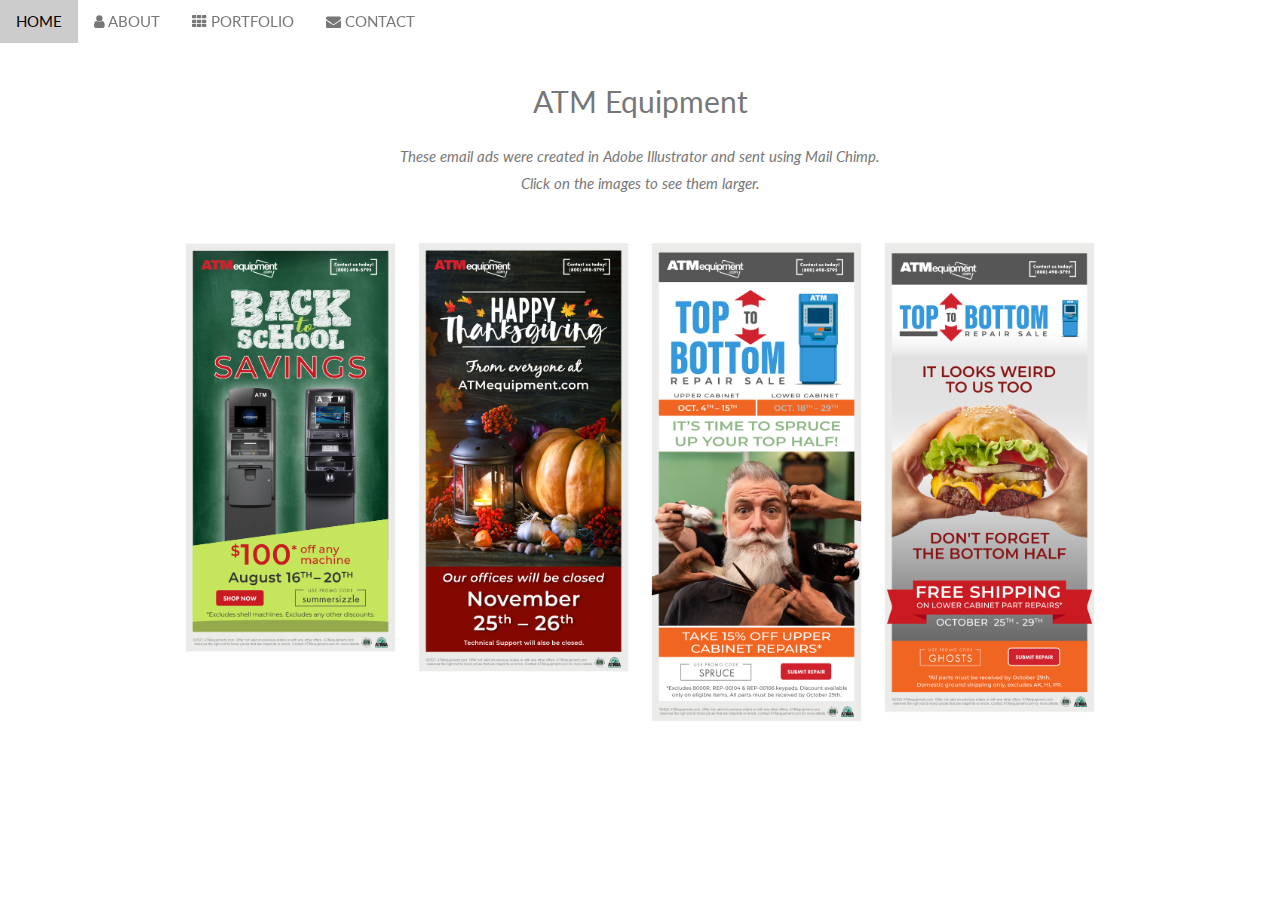
<file: ATMe.html>
<!DOCTYPE html>
<html lang="en-US">
    
 <head>
    <title>ATM Equipment</title>
    <meta charset="UTF-8">
    <meta name="viewport" content="width=device-width, initial-scale=1"> 
    <link rel="stylesheet" href="https://www.w3schools.com/w3css/4/w3.css">
    <link rel="stylesheet" href="https://fonts.googleapis.com/css?family=Lato">
    <link rel="stylesheet" href="https://cdnjs.cloudflare.com/ajax/libs/font-awesome/4.7.0/css/font-awesome.min.css">
  
    <link rel="stylesheet" href="CSS-files/styles.css">

 </head>

<body>

<!-- Navbar (sit on top) -->
<div class="w3-top">
  <div class="w3-bar" id="myNavbar">
    <a class="w3-bar-item w3-button w3-hover-black w3-hide-medium w3-hide-large w3-right" href="javascript:void(0);" onclick="toggleFunction()" title="Toggle Navigation Menu">
      <i class="fa fa-bars"></i>
    </a>
    <a href="index.html#home" class="w3-bar-item w3-button">HOME</a>
    <a href="index.html#about" class="w3-bar-item w3-button w3-hide-small"><i class="fa fa-user"></i> ABOUT</a>
    <a href="index.html#portfolio" class="w3-bar-item w3-button w3-hide-small"><i class="fa fa-th"></i> PORTFOLIO</a>
    <a href="index.html#contact" class="w3-bar-item w3-button w3-hide-small"><i class="fa fa-envelope"></i> CONTACT</a>
    <a href="#" class="w3-bar-item w3-button w3-hide-small w3-right w3-hover-red">
      <!-- <i class="fa fa-search"></i> -->
    </a>
  </div>

  <!-- Navbar on small screens -->
  <div id="navDemo" class="w3-bar-block w3-white w3-hide w3-hide-large w3-hide-medium">
    <a href="index.html#about" class="w3-bar-item w3-button" onclick="toggleFunction()">ABOUT</a>
    <a href="index.html#portfolio" class="w3-bar-item w3-button" onclick="toggleFunction()">PORTFOLIO</a>
    <a href="index.html#contact" class="w3-bar-item w3-button" onclick="toggleFunction()">CONTACT</a>
    <!-- <a href="#" class="w3-bar-item w3-button">SEARCH</a> -->
  </div>
</div>  


<!-- Container (Portfolio Section) -->
<div class="w3-content w3-container w3-padding-64" id="portfolio">
  <h2 class="w3-center">ATM Equipment</h2>
  <p class="w3-center"><em>These email ads were created in Adobe Illustrator and sent using Mail Chimp.<br> Click on the images to see them larger.</em></p><br>


  <!-- Responsive Grid. Four columns on tablets, laptops and desktops. Will stack on mobile devices/small screens (100% width) -->
 
  <div class="w3-row-padding w3-center">
    <div class="w3-col m3">
      <img src="images/ATMe-pics/ATMe-August-equipment-promo-2021.png" style="width:100%" onclick="onClick(this)" class="w3-hover-opacity" alt="Back to School Sale">
    </div>
    
    <div class="w3-col m3">
      <img src="images/ATMe-pics/2021-Happy-Thanksgiving-2.png" style="width:100%" onclick="onClick(this)" class="w3-hover-opacity" alt="Thanksgiving Greeting">
    </div>

    <div class="w3-col m3">
      <img src="images/ATMe-pics/2021-atme-top-bottom-repair-sale-TOP-funny.png" style="width:100%" onclick="onClick(this)" class="w3-hover-opacity" alt="Annual Sale">
    </div>

    <div class="w3-col m3">
      <img src="images/ATMe-pics/2021-atme-top-bottom-repair-sale-BOTTOM-FUNNY.png" style="width:100%" onclick="onClick(this)" class="w3-hover-opacity" alt="Annual Sale">
    </div>
  </div>


<!-- Modal for full size images on click-->
<div id="modal01" class="w3-modal w3-black" onclick="this.style.display='none'">
  <span class="w3-button w3-large w3-black w3-display-topright" title="Close Modal Image"><i class="fa fa-remove"></i></span>
  <div class="w3-modal-content w3-animate-zoom w3-center w3-transparent w3-padding-64">
    <img id="img01" class="w3-image">
    <p id="caption" class="w3-opacity w3-large"></p>
  </div>
</div>




    <script>
      // Modal Image Gallery
      function onClick(element) {
        document.getElementById("img01").src = element.src;
        document.getElementById("modal01").style.display = "block";
        var captionText = document.getElementById("caption");
        captionText.innerHTML = element.alt;
      }
      
      // Change style of navbar on scroll
      window.onscroll = function() {myFunction()};
      function myFunction() {
          var navbar = document.getElementById("myNavbar");
          if (document.body.scrollTop > 100 || document.documentElement.scrollTop > 100) {
              navbar.className = "w3-bar" + " w3-card" + " w3-animate-top" + " w3-white";
          } else {
              navbar.className = navbar.className.replace(" w3-card w3-animate-top w3-white", "");
          }
      }
      
      // Used to toggle the menu on small screens when clicking on the menu button
      function toggleFunction() {
          var x = document.getElementById("navDemo");
          if (x.className.indexOf("w3-show") == -1) {
              x.className += " w3-show";
          } else {
              x.className = x.className.replace(" w3-show", "");
          }
      }
      </script>

</body>
</html>
</file>
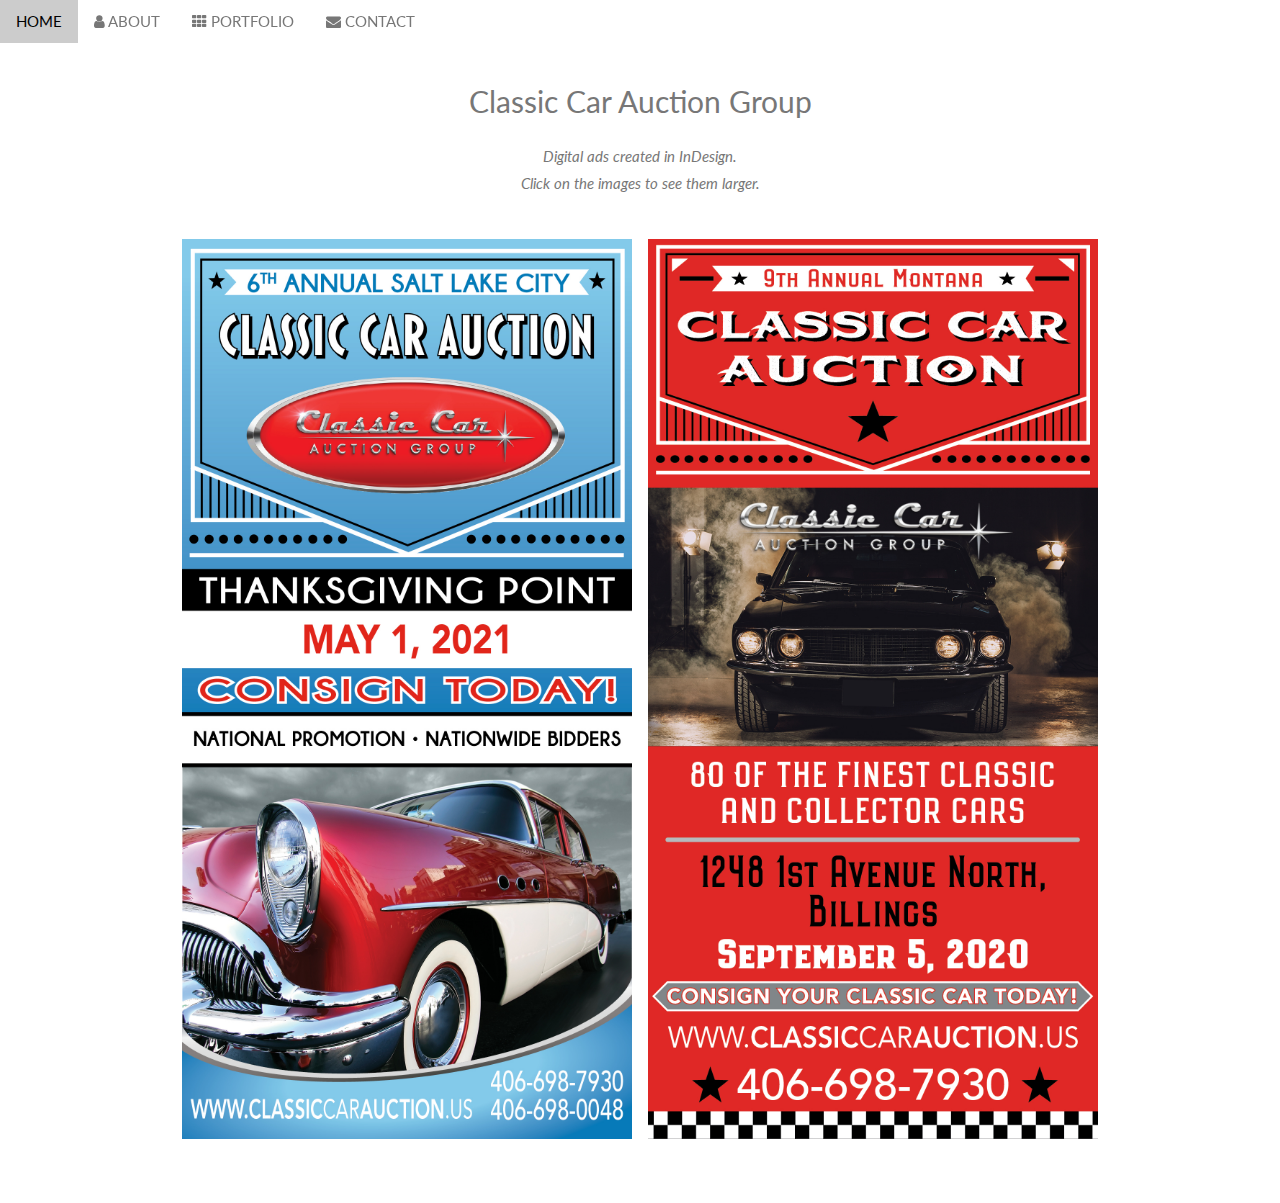
<file: CCA.html>
<!DOCTYPE html>
<html lang="en-US">
    
 <head>
    <title>CCA</title>
    <meta charset="UTF-8">
    <meta name="viewport" content="width=device-width, initial-scale=1"> 
    <link rel="stylesheet" href="https://www.w3schools.com/w3css/4/w3.css">
    <link rel="stylesheet" href="https://fonts.googleapis.com/css?family=Lato">
    <link rel="stylesheet" href="https://cdnjs.cloudflare.com/ajax/libs/font-awesome/4.7.0/css/font-awesome.min.css">
  
    <link rel="stylesheet" href="CSS-files/styles.css">

 </head>

<body>

    <!-- Navbar (sit on top) -->
<div class="w3-top">
  <div class="w3-bar" id="myNavbar">
    <a class="w3-bar-item w3-button w3-hover-black w3-hide-medium w3-hide-large w3-right" href="javascript:void(0);" onclick="toggleFunction()" title="Toggle Navigation Menu">
      <i class="fa fa-bars"></i>
    </a>
    <a href="index.html#home" class="w3-bar-item w3-button">HOME</a>
    <a href="index.html#about" class="w3-bar-item w3-button w3-hide-small"><i class="fa fa-user"></i> ABOUT</a>
    <a href="index.html#portfolio" class="w3-bar-item w3-button w3-hide-small"><i class="fa fa-th"></i> PORTFOLIO</a>
    <a href="index.html#contact" class="w3-bar-item w3-button w3-hide-small"><i class="fa fa-envelope"></i> CONTACT</a>
    <a href="#" class="w3-bar-item w3-button w3-hide-small w3-right w3-hover-red">
      <!-- <i class="fa fa-search"></i> -->
    </a>
  </div>

  <!-- Navbar on small screens -->
  <div id="navDemo" class="w3-bar-block w3-white w3-hide w3-hide-large w3-hide-medium">
    <a href="index.html#about" class="w3-bar-item w3-button" onclick="toggleFunction()">ABOUT</a>
    <a href="index.html#portfolio" class="w3-bar-item w3-button" onclick="toggleFunction()">PORTFOLIO</a>
    <a href="index.html#contact" class="w3-bar-item w3-button" onclick="toggleFunction()">CONTACT</a>
    <!-- <a href="#" class="w3-bar-item w3-button">SEARCH</a> -->
  </div>
</div>  



<!-- Container (Portfolio Section) -->
<div class="w3-content w3-container w3-padding-64" id="portfolio">
  <h2 class="w3-center">Classic Car Auction Group</h2>
  <p class="w3-center"><em>Digital ads created in InDesign.<br> Click on the images to see them larger.</em></p><br>


  <!-- Responsive Grid. Four columns on tablets, laptops and desktops. Will stack on mobile devices/small screens (100% width) -->
 
  <div class="w3-row-padding w3-center">
    <div class="w3-col m6">
      <img src="images/CCA/300x600 2021 consign.jpg" style="width:100%" onclick="onClick(this)" class="w3-hover-opacity" alt="2021 SLC ad">
    </div>
    
    <div class="w3-col m6">
      <img src="images/CCA/300x600 Consign MT 2020.jpg" style="width:100%" onclick="onClick(this)" class="w3-hover-opacity" alt="2020 Montana ad">
    </div>
  </div>


<!-- Modal for full size images on click-->
<div id="modal01" class="w3-modal w3-black" onclick="this.style.display='none'">
  <span class="w3-button w3-large w3-black w3-display-topright" title="Close Modal Image"><i class="fa fa-remove"></i></span>
  <div class="w3-modal-content w3-animate-zoom w3-center w3-transparent w3-padding-64">
    <img id="img01" class="w3-image">
    <p id="caption" class="w3-opacity w3-large"></p>
  </div>
</div>




    <script>
      // Modal Image Gallery
      function onClick(element) {
        document.getElementById("img01").src = element.src;
        document.getElementById("modal01").style.display = "block";
        var captionText = document.getElementById("caption");
        captionText.innerHTML = element.alt;
      }
      
      // Change style of navbar on scroll
      window.onscroll = function() {myFunction()};
      function myFunction() {
          var navbar = document.getElementById("myNavbar");
          if (document.body.scrollTop > 100 || document.documentElement.scrollTop > 100) {
              navbar.className = "w3-bar" + " w3-card" + " w3-animate-top" + " w3-white";
          } else {
              navbar.className = navbar.className.replace(" w3-card w3-animate-top w3-white", "");
          }
      }
      
      // Used to toggle the menu on small screens when clicking on the menu button
      function toggleFunction() {
          var x = document.getElementById("navDemo");
          if (x.className.indexOf("w3-show") == -1) {
              x.className += " w3-show";
          } else {
              x.className = x.className.replace(" w3-show", "");
          }
      }
      </script>

</body>
</html>
</file>
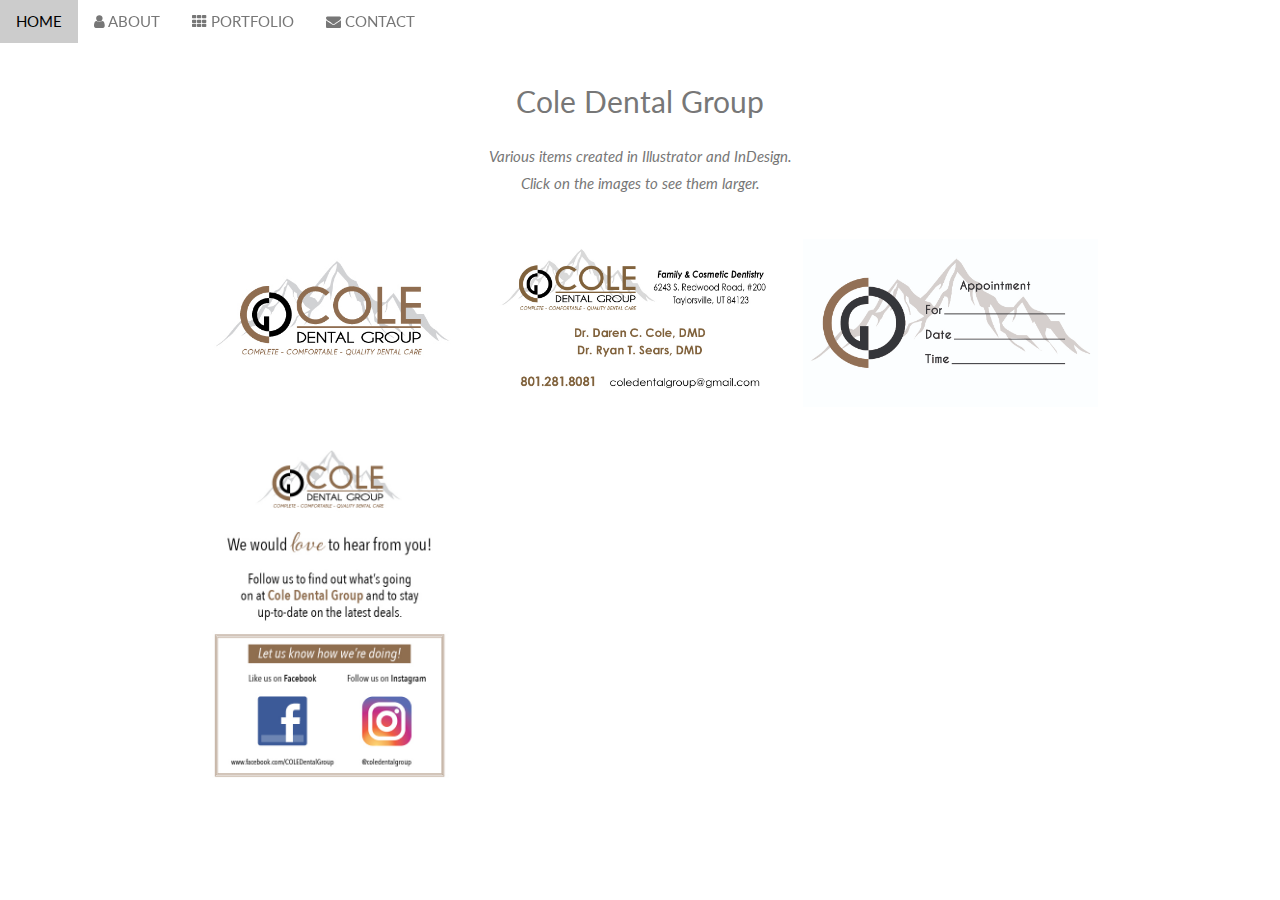
<file: Cole.html>
<!DOCTYPE html>
<html lang="en-US">
    
 <head>
    <title>Cole Dental</title>
    <meta charset="UTF-8">
    <meta name="viewport" content="width=device-width, initial-scale=1"> 
    <link rel="stylesheet" href="https://www.w3schools.com/w3css/4/w3.css">
    <link rel="stylesheet" href="https://fonts.googleapis.com/css?family=Lato">
    <link rel="stylesheet" href="https://cdnjs.cloudflare.com/ajax/libs/font-awesome/4.7.0/css/font-awesome.min.css">
  
    <link rel="stylesheet" href="CSS-files/styles.css">

 </head>

<body>

<!-- Navbar (sit on top) -->
<div class="w3-top">
  <div class="w3-bar" id="myNavbar">
    <a class="w3-bar-item w3-button w3-hover-black w3-hide-medium w3-hide-large w3-right" href="javascript:void(0);" onclick="toggleFunction()" title="Toggle Navigation Menu">
      <i class="fa fa-bars"></i>
    </a>
    <a href="index.html#home" class="w3-bar-item w3-button">HOME</a>
    <a href="index.html#about" class="w3-bar-item w3-button w3-hide-small"><i class="fa fa-user"></i> ABOUT</a>
    <a href="index.html#portfolio" class="w3-bar-item w3-button w3-hide-small"><i class="fa fa-th"></i> PORTFOLIO</a>
    <a href="index.html#contact" class="w3-bar-item w3-button w3-hide-small"><i class="fa fa-envelope"></i> CONTACT</a>
    <a href="#" class="w3-bar-item w3-button w3-hide-small w3-right w3-hover-red">
      <!-- <i class="fa fa-search"></i> -->
    </a>
  </div>

  <!-- Navbar on small screens -->
  <div id="navDemo" class="w3-bar-block w3-white w3-hide w3-hide-large w3-hide-medium">
    <a href="index.html#about" class="w3-bar-item w3-button" onclick="toggleFunction()">ABOUT</a>
    <a href="index.html#portfolio" class="w3-bar-item w3-button" onclick="toggleFunction()">PORTFOLIO</a>
    <a href="index.html#contact" class="w3-bar-item w3-button" onclick="toggleFunction()">CONTACT</a>
    <!-- <a href="#" class="w3-bar-item w3-button">SEARCH</a> -->
  </div>
</div>  


<!-- Container (Portfolio Section) -->
<div class="w3-content w3-container w3-padding-64" id="portfolio">
  <h2 class="w3-center">Cole Dental Group</h2>
  <p class="w3-center"><em>Various items created in Illustrator and InDesign.<br> Click on the images to see them larger.</em></p><br>


  <!-- Responsive Grid. Four columns on tablets, laptops and desktops. Will stack on mobile devices/small screens (100% width) -->
 
  <div class="w3-row-padding w3-center">
    <div class="w3-col m4">
      <img src="images/Cole-Dental/Cole-Dental-Group-logo-mtn-final.jpg" style="width:100%" onclick="onClick(this)" class="w3-hover-opacity" alt="Logo created in Illustrator">
    </div>
    
    <div class="w3-col m4">
      <img src="images/Cole-Dental/Cole-Sears-cards.jpg" style="width:100%" onclick="onClick(this)" class="w3-hover-opacity" alt="Business card - front">
    </div>

    <div class="w3-col m4">
      <img src="images/Cole-Dental/Cole-Sears-card-back.jpg" style="width:100%" onclick="onClick(this)" class="w3-hover-opacity" alt="Business card - back">
    </div>
  </div>

  <div class="w3-row-padding w3-center w3-section">
    <div class="w3-col m4">
      <img src="images/Cole-Dental/Follow-Us-sign.jpg" style="width:100%" onclick="onClick(this)" class="w3-hover-opacity" alt="Sign for the office">
    </div>

  </div>


</div>

<!-- Modal for full size images on click-->
<div id="modal01" class="w3-modal w3-black" onclick="this.style.display='none'">
  <span class="w3-button w3-large w3-black w3-display-topright" title="Close Modal Image"><i class="fa fa-remove"></i></span>
  <div class="w3-modal-content w3-animate-zoom w3-center w3-transparent w3-padding-64">
    <img id="img01" class="w3-image">
    <p id="caption" class="w3-opacity w3-large"></p>
  </div>
</div>




    <script>
      // Modal Image Gallery
      function onClick(element) {
        document.getElementById("img01").src = element.src;
        document.getElementById("modal01").style.display = "block";
        var captionText = document.getElementById("caption");
        captionText.innerHTML = element.alt;
      }
      
      // Change style of navbar on scroll
      window.onscroll = function() {myFunction()};
      function myFunction() {
          var navbar = document.getElementById("myNavbar");
          if (document.body.scrollTop > 100 || document.documentElement.scrollTop > 100) {
              navbar.className = "w3-bar" + " w3-card" + " w3-animate-top" + " w3-white";
          } else {
              navbar.className = navbar.className.replace(" w3-card w3-animate-top w3-white", "");
          }
      }
      
      // Used to toggle the menu on small screens when clicking on the menu button
      function toggleFunction() {
          var x = document.getElementById("navDemo");
          if (x.className.indexOf("w3-show") == -1) {
              x.className += " w3-show";
          } else {
              x.className = x.className.replace(" w3-show", "");
          }
      }
      </script>

</body>
</html>
</file>
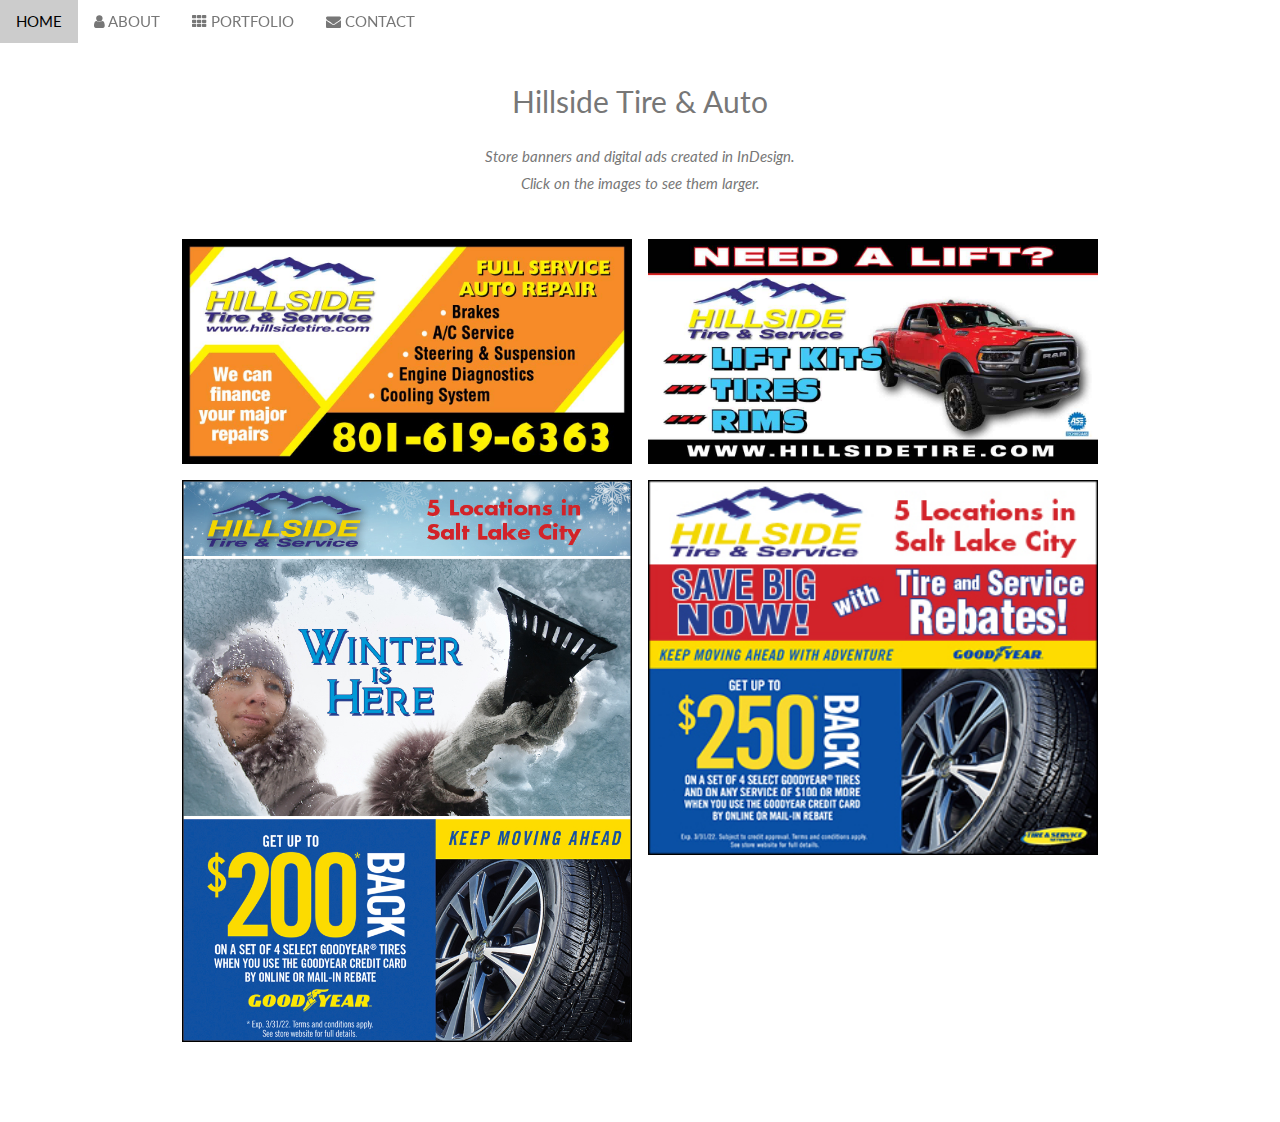
<file: hillside.html>
<!DOCTYPE html>
<html lang="en-US">
    
 <head>
    <title>Hillside</title>
    <meta charset="UTF-8">
    <meta name="viewport" content="width=device-width, initial-scale=1"> 
    <link rel="stylesheet" href="https://www.w3schools.com/w3css/4/w3.css">
    <link rel="stylesheet" href="https://fonts.googleapis.com/css?family=Lato">
    <link rel="stylesheet" href="https://cdnjs.cloudflare.com/ajax/libs/font-awesome/4.7.0/css/font-awesome.min.css">
  
    <link rel="stylesheet" href="CSS-files/styles.css">

 </head>

<body>

  <!-- Navbar (sit on top) -->
<div class="w3-top">
  <div class="w3-bar" id="myNavbar">
    <a class="w3-bar-item w3-button w3-hover-black w3-hide-medium w3-hide-large w3-right" href="javascript:void(0);" onclick="toggleFunction()" title="Toggle Navigation Menu">
      <i class="fa fa-bars"></i>
    </a>
    <a href="index.html#home" class="w3-bar-item w3-button">HOME</a>
    <a href="index.html#about" class="w3-bar-item w3-button w3-hide-small"><i class="fa fa-user"></i> ABOUT</a>
    <a href="index.html#portfolio" class="w3-bar-item w3-button w3-hide-small"><i class="fa fa-th"></i> PORTFOLIO</a>
    <a href="index.html#contact" class="w3-bar-item w3-button w3-hide-small"><i class="fa fa-envelope"></i> CONTACT</a>
    <a href="#" class="w3-bar-item w3-button w3-hide-small w3-right w3-hover-red">
      <!-- <i class="fa fa-search"></i> -->
    </a>
  </div>

  <!-- Navbar on small screens -->
  <div id="navDemo" class="w3-bar-block w3-white w3-hide w3-hide-large w3-hide-medium">
    <a href="index.html#about" class="w3-bar-item w3-button" onclick="toggleFunction()">ABOUT</a>
    <a href="index.html#portfolio" class="w3-bar-item w3-button" onclick="toggleFunction()">PORTFOLIO</a>
    <a href="index.html#contact" class="w3-bar-item w3-button" onclick="toggleFunction()">CONTACT</a>
    <!-- <a href="#" class="w3-bar-item w3-button">SEARCH</a> -->
  </div>
</div>  



<!-- Container (Portfolio Section) -->
<div class="w3-content w3-container w3-padding-64" id="portfolio">
  <h2 class="w3-center">Hillside Tire & Auto</h2>
  <p class="w3-center"><em>Store banners and digital ads created in InDesign.<br> Click on the images to see them larger.</em></p><br>


  <!-- Responsive Grid. Four columns on tablets, laptops and desktops. Will stack on mobile devices/small screens (100% width) -->
 
  <div class="w3-row-padding w3-center">
    <div class="w3-col m6">
      <img src="/images/HS-pics/FSR-banners-OL.jpg" style="width:100%" onclick="onClick(this)" class="w3-hover-opacity" alt="Store banner">
    </div>
    
    <div class="w3-col m6">
      <img src="images/HS-pics/Lift-kits-banner-2019.jpg" style="width:100%" onclick="onClick(this)" class="w3-hover-opacity" alt="Store banner">
    </div>
    
  </div>

  <div class="w3-row-padding w3-center w3-section">
    <div class="w3-col m6">
      <img src="images/HS-pics/Goodyear EMAIL Jan 22.jpg" style="width:100%" onclick="onClick(this)" class="w3-hover-opacity" alt="Digital ad">
    </div>

    <div class="w3-col m6">
      <img src="/images/HS-pics/HS 336x280 GY Feb 22.jpg" style="width:100%" onclick="onClick(this)" class="w3-hover-opacity" alt="Digital ad">
    </div>
  </div>


<!-- Modal for full size images on click-->
<div id="modal01" class="w3-modal w3-black" onclick="this.style.display='none'">
  <span class="w3-button w3-large w3-black w3-display-topright" title="Close Modal Image"><i class="fa fa-remove"></i></span>
  <div class="w3-modal-content w3-animate-zoom w3-center w3-transparent w3-padding-64">
    <img id="img01" class="w3-image">
    <p id="caption" class="w3-opacity w3-large"></p>
  </div>
</div>




    <script>
      // Modal Image Gallery
      function onClick(element) {
        document.getElementById("img01").src = element.src;
        document.getElementById("modal01").style.display = "block";
        var captionText = document.getElementById("caption");
        captionText.innerHTML = element.alt;
      }
      
      // Change style of navbar on scroll
      window.onscroll = function() {myFunction()};
      function myFunction() {
          var navbar = document.getElementById("myNavbar");
          if (document.body.scrollTop > 100 || document.documentElement.scrollTop > 100) {
              navbar.className = "w3-bar" + " w3-card" + " w3-animate-top" + " w3-white";
          } else {
              navbar.className = navbar.className.replace(" w3-card w3-animate-top w3-white", "");
          }
      }
      
      // Used to toggle the menu on small screens when clicking on the menu button
      function toggleFunction() {
          var x = document.getElementById("navDemo");
          if (x.className.indexOf("w3-show") == -1) {
              x.className += " w3-show";
          } else {
              x.className = x.className.replace(" w3-show", "");
          }
      }
      </script>

</body>
</html>
</file>
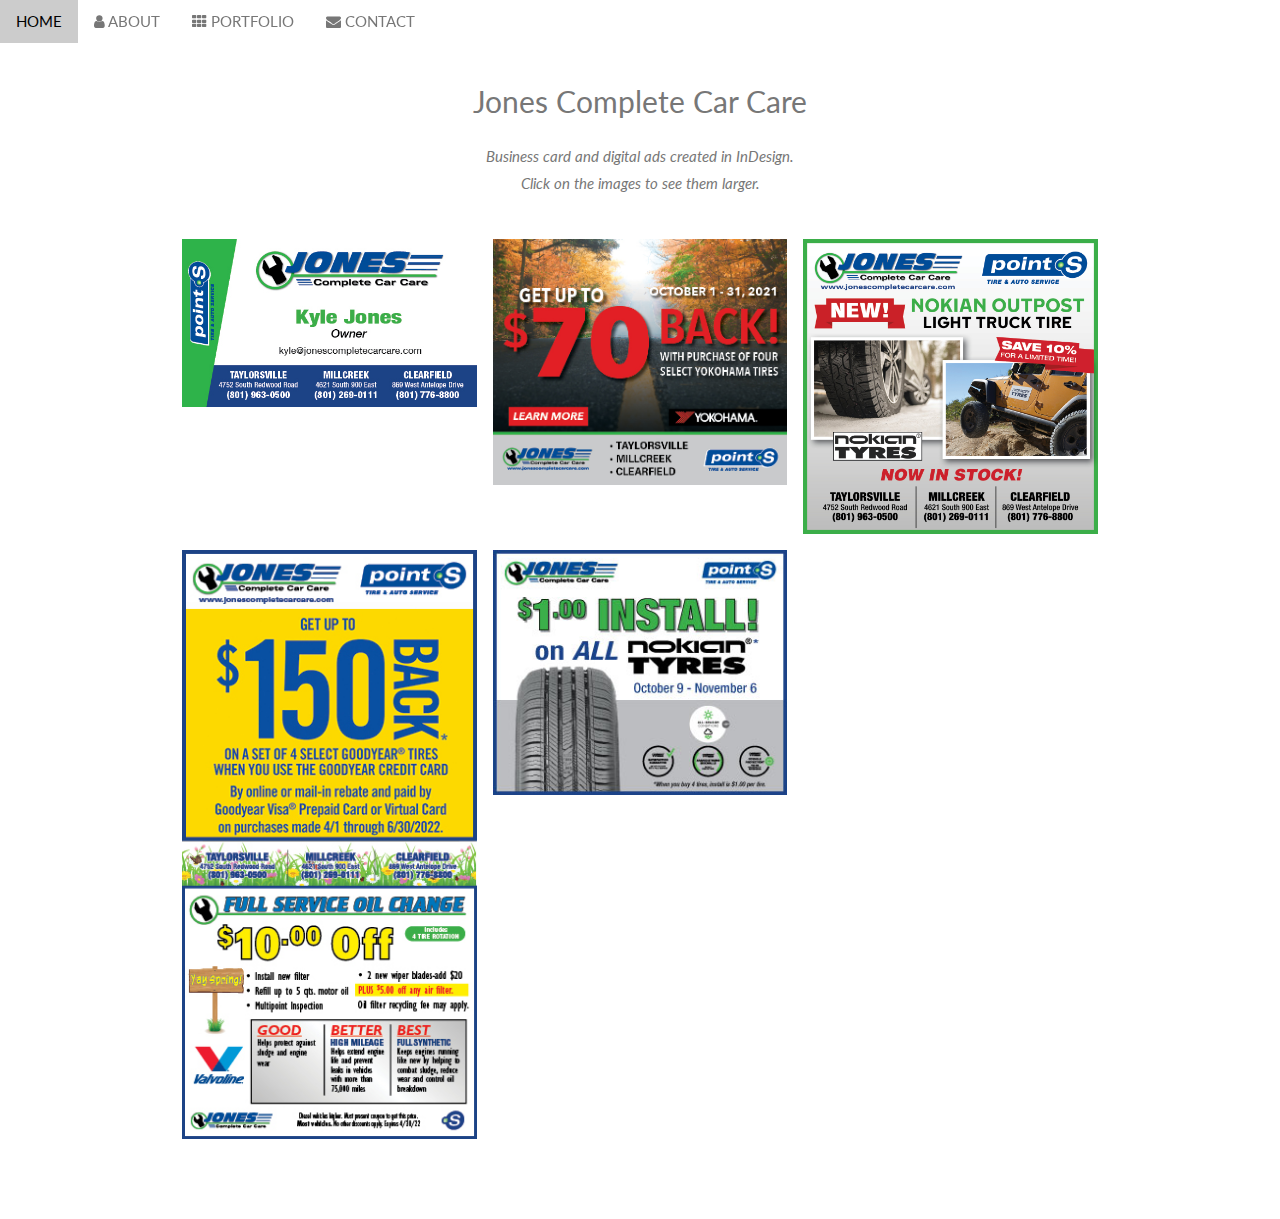
<file: Jones.html>
<!DOCTYPE html>
<html lang="en-US">
    
 <head>
    <title>Jones</title>
    <meta charset="UTF-8">
    <meta name="viewport" content="width=device-width, initial-scale=1"> 
    <link rel="stylesheet" href="https://www.w3schools.com/w3css/4/w3.css">
    <link rel="stylesheet" href="https://fonts.googleapis.com/css?family=Lato">
    <link rel="stylesheet" href="https://cdnjs.cloudflare.com/ajax/libs/font-awesome/4.7.0/css/font-awesome.min.css">
  
    <link rel="stylesheet" href="CSS-files/styles.css">

 </head>

<body>

<!-- Navbar (sit on top) -->
<div class="w3-top">
  <div class="w3-bar" id="myNavbar">
    <a class="w3-bar-item w3-button w3-hover-black w3-hide-medium w3-hide-large w3-right" href="javascript:void(0);" onclick="toggleFunction()" title="Toggle Navigation Menu">
      <i class="fa fa-bars"></i>
    </a>
    <a href="index.html#home" class="w3-bar-item w3-button">HOME</a>
    <a href="index.html#about" class="w3-bar-item w3-button w3-hide-small"><i class="fa fa-user"></i> ABOUT</a>
    <a href="index.html#portfolio" class="w3-bar-item w3-button w3-hide-small"><i class="fa fa-th"></i> PORTFOLIO</a>
    <a href="index.html#contact" class="w3-bar-item w3-button w3-hide-small"><i class="fa fa-envelope"></i> CONTACT</a>
    <a href="#" class="w3-bar-item w3-button w3-hide-small w3-right w3-hover-red">
      <!-- <i class="fa fa-search"></i> -->
    </a>
  </div>

  <!-- Navbar on small screens -->
  <div id="navDemo" class="w3-bar-block w3-white w3-hide w3-hide-large w3-hide-medium">
    <a href="index.html#about" class="w3-bar-item w3-button" onclick="toggleFunction()">ABOUT</a>
    <a href="index.html#portfolio" class="w3-bar-item w3-button" onclick="toggleFunction()">PORTFOLIO</a>
    <a href="index.html#contact" class="w3-bar-item w3-button" onclick="toggleFunction()">CONTACT</a>
    <!-- <a href="#" class="w3-bar-item w3-button">SEARCH</a> -->
  </div>
</div>  


<!-- Container (Portfolio Section) -->
<div class="w3-content w3-container w3-padding-64" id="portfolio">
  <h2 class="w3-center">Jones Complete Car Care</h2>
  <p class="w3-center"><em>Business card and digital ads created in InDesign.<br> Click on the images to see them larger.</em></p><br>


  <!-- Responsive Grid. Four columns on tablets, laptops and desktops. Will stack on mobile devices/small screens (100% width) -->
 
  <div class="w3-row-padding w3-center">
    <div class="w3-col m4">
      <img src="/images/Jones/Jones-PointS-bc.jpg" style="width:100%" onclick="onClick(this)" class="w3-hover-opacity" alt="Business card">
    </div>
    
    <div class="w3-col m4">
      <img src="images/Jones/Yoko-300x250-Oct.jpg" style="width:100%" onclick="onClick(this)" class="w3-hover-opacity" alt="Digital ad">
    </div>

    <div class="w3-col m4">
      <img src="/images/Jones/1080x1080-FB-Nokian-Feb-22.jpg"style="width:100%" onclick="onClick(this)" class="w3-hover-opacity" alt="Facebook ad">
    </div>
  </div>

  <div class="w3-row-padding w3-center w3-section">
    <div class="w3-col m4">
      <img src="images/Jones/300x600-GY-Apr-22.jpg" style="width:100%" onclick="onClick(this)" class="w3-hover-opacity" alt="Digital ad">
    </div>

    <div class="w3-col m4">
      <img src="/images/Jones/Nokian-300-x-250.jpg"  style="width:100%" onclick="onClick(this)" class="w3-hover-opacity" alt="Digital ad">
    </div>
  </div>


</div>

<!-- Modal for full size images on click-->
<div id="modal01" class="w3-modal w3-black" onclick="this.style.display='none'">
  <span class="w3-button w3-large w3-black w3-display-topright" title="Close Modal Image"><i class="fa fa-remove"></i></span>
  <div class="w3-modal-content w3-animate-zoom w3-center w3-transparent w3-padding-64">
    <img id="img01" class="w3-image">
    <p id="caption" class="w3-opacity w3-large"></p>
  </div>
</div>




    <script>
      // Modal Image Gallery
      function onClick(element) {
        document.getElementById("img01").src = element.src;
        document.getElementById("modal01").style.display = "block";
        var captionText = document.getElementById("caption");
        captionText.innerHTML = element.alt;
      }
      
      // Change style of navbar on scroll
      window.onscroll = function() {myFunction()};
      function myFunction() {
          var navbar = document.getElementById("myNavbar");
          if (document.body.scrollTop > 100 || document.documentElement.scrollTop > 100) {
              navbar.className = "w3-bar" + " w3-card" + " w3-animate-top" + " w3-white";
          } else {
              navbar.className = navbar.className.replace(" w3-card w3-animate-top w3-white", "");
          }
      }
      
      // Used to toggle the menu on small screens when clicking on the menu button
      function toggleFunction() {
          var x = document.getElementById("navDemo");
          if (x.className.indexOf("w3-show") == -1) {
              x.className += " w3-show";
          } else {
              x.className = x.className.replace(" w3-show", "");
          }
      }
      </script>

</body>
</html>
</file>
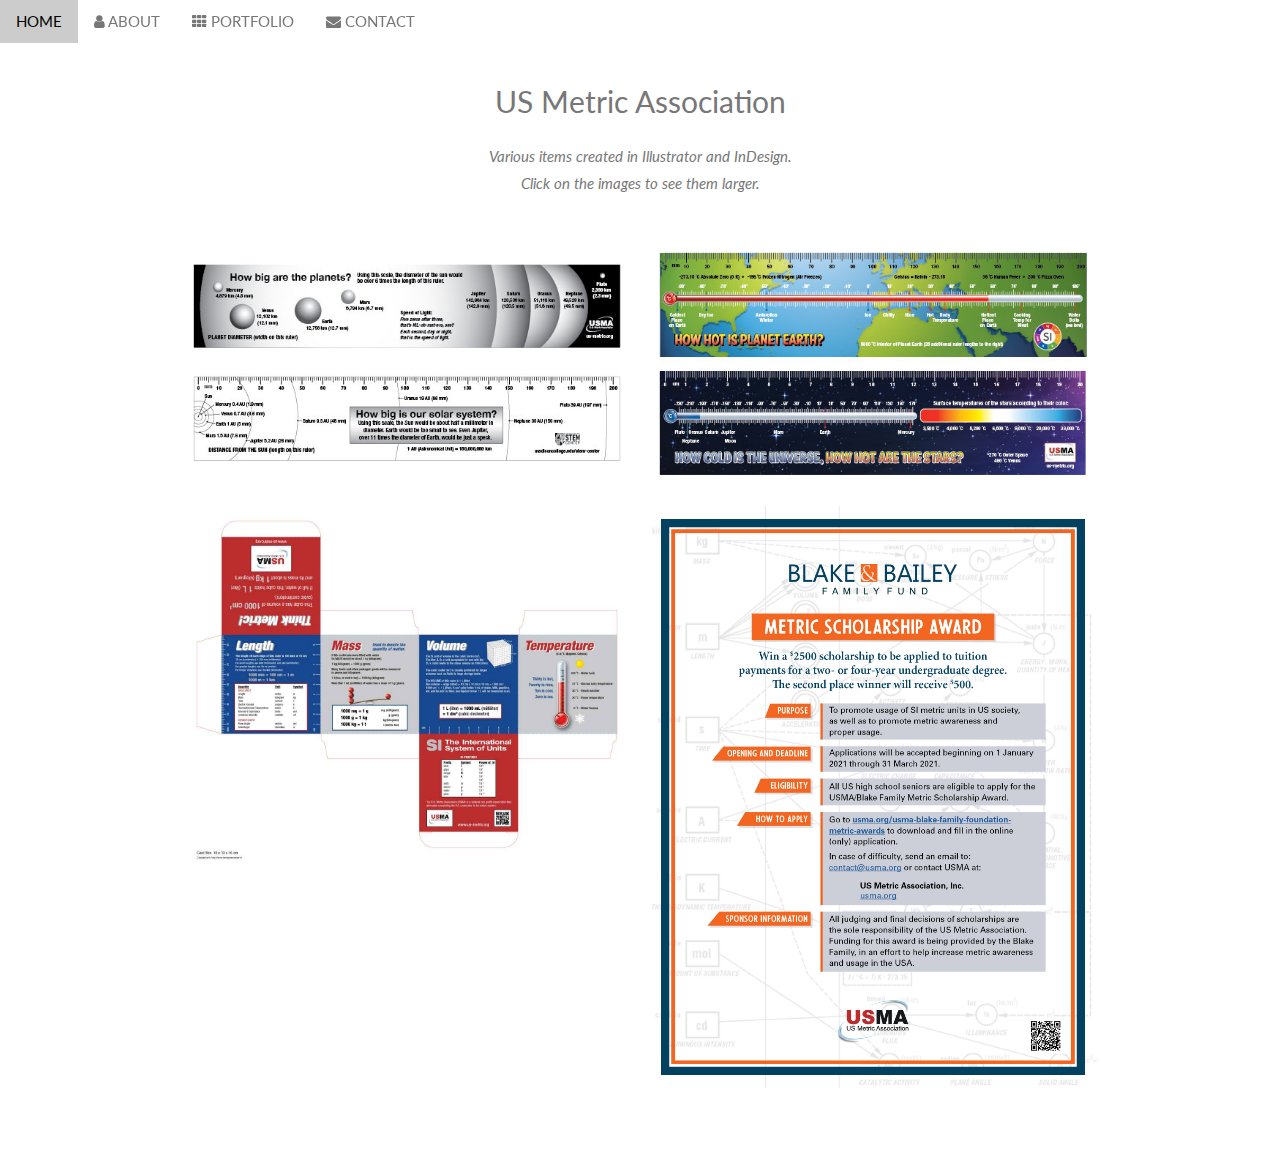
<file: USMA.html>
<!DOCTYPE html>
<html lang="en-US">
    
 <head>
    <title>USMA</title>
    <meta charset="UTF-8">
    <meta name="viewport" content="width=device-width, initial-scale=1"> 
    <link rel="stylesheet" href="https://www.w3schools.com/w3css/4/w3.css">
    <link rel="stylesheet" href="https://fonts.googleapis.com/css?family=Lato">
    <link rel="stylesheet" href="https://cdnjs.cloudflare.com/ajax/libs/font-awesome/4.7.0/css/font-awesome.min.css">
  
    <link rel="stylesheet" href="CSS-files/styles.css">

 </head>

<body>

<!-- Navbar (sit on top) -->
<div class="w3-top">
  <div class="w3-bar" id="myNavbar">
    <a class="w3-bar-item w3-button w3-hover-black w3-hide-medium w3-hide-large w3-right" href="javascript:void(0);" onclick="toggleFunction()" title="Toggle Navigation Menu">
      <i class="fa fa-bars"></i>
    </a>
    <a href="index.html#home" class="w3-bar-item w3-button">HOME</a>
    <a href="index.html#about" class="w3-bar-item w3-button w3-hide-small"><i class="fa fa-user"></i> ABOUT</a>
    <a href="index.html#portfolio" class="w3-bar-item w3-button w3-hide-small"><i class="fa fa-th"></i> PORTFOLIO</a>
    <a href="index.html#contact" class="w3-bar-item w3-button w3-hide-small"><i class="fa fa-envelope"></i> CONTACT</a>
    <a href="#" class="w3-bar-item w3-button w3-hide-small w3-right w3-hover-red">
      <!-- <i class="fa fa-search"></i> -->
    </a>
  </div>

  <!-- Navbar on small screens -->
  <div id="navDemo" class="w3-bar-block w3-white w3-hide w3-hide-large w3-hide-medium">
    <a href="index.html#about" class="w3-bar-item w3-button" onclick="toggleFunction()">ABOUT</a>
    <a href="index.html#portfolio" class="w3-bar-item w3-button" onclick="toggleFunction()">PORTFOLIO</a>
    <a href="index.html#contact" class="w3-bar-item w3-button" onclick="toggleFunction()">CONTACT</a>
    <!-- <a href="#" class="w3-bar-item w3-button">SEARCH</a> -->
  </div>
</div>  

    
<!-- Container (Portfolio Section) -->
<div class="w3-content w3-container w3-padding-64" id="portfolio">
  <h2 class="w3-center">US Metric Association</h2>
  <p class="w3-center"><em>Various items created in Illustrator and InDesign.<br> Click on the images to see them larger.</em></p><br>


  <!-- Responsive Grid. Four columns on tablets, laptops and desktops. Will stack on mobile devices/small screens (100% width) -->
 
  <div class="w3-row-padding w3-center">
    <div class="w3-col m6">
      <img src="images/USMA/Astronomy-ruler.jpg" style="width:100%" onclick="onClick(this)" class="w3-hover-opacity" alt="Astronomy ruler - front & back">
    </div>
 

    <div class="w3-col m6">
      <img src="images/USMA/temp-ruler-2-final.jpg" style="width:100%" onclick="onClick(this)" class="w3-hover-opacity" alt="Temperature ruler - front & back">
    </div>
  </div>

  <div class="w3-row-padding w3-center w3-section">

    <div class="w3-col m6">
      <img src="images/USMA/Metric-cube-FINAL.jpg" style="width:100%" onclick="onClick(this)" class="w3-hover-opacity" alt="Metric Cube">
    </div>
  
    <div class="w3-col m6">
      <img src="images/USMA/Scholarship-flyer-2021.jpg" style="width:100%" onclick="onClick(this)" class="w3-hover-opacity" alt="Flyer for the website">
    </div>
    
  </div>

</div>
<!-- Modal for full size images on click-->
<div id="modal01" class="w3-modal w3-black" onclick="this.style.display='none'">
  <span class="w3-button w3-large w3-black w3-display-topright" title="Close Modal Image"><i class="fa fa-remove"></i></span>
  <div class="w3-modal-content w3-animate-zoom w3-center w3-transparent w3-padding-64">
    <img id="img01" class="w3-image">
    <p id="caption" class="w3-opacity w3-large"></p>
  </div>
</div>




    <script>
      // Modal Image Gallery
      function onClick(element) {
        document.getElementById("img01").src = element.src;
        document.getElementById("modal01").style.display = "block";
        var captionText = document.getElementById("caption");
        captionText.innerHTML = element.alt;
      }
      
      // Change style of navbar on scroll
      window.onscroll = function() {myFunction()};
      function myFunction() {
          var navbar = document.getElementById("myNavbar");
          if (document.body.scrollTop > 100 || document.documentElement.scrollTop > 100) {
              navbar.className = "w3-bar" + " w3-card" + " w3-animate-top" + " w3-white";
          } else {
              navbar.className = navbar.className.replace(" w3-card w3-animate-top w3-white", "");
          }
      }
      
      // Used to toggle the menu on small screens when clicking on the menu button
      function toggleFunction() {
          var x = document.getElementById("navDemo");
          if (x.className.indexOf("w3-show") == -1) {
              x.className += " w3-show";
          } else {
              x.className = x.className.replace(" w3-show", "");
          }
      }
      </script>

</body>
</html>
</file>
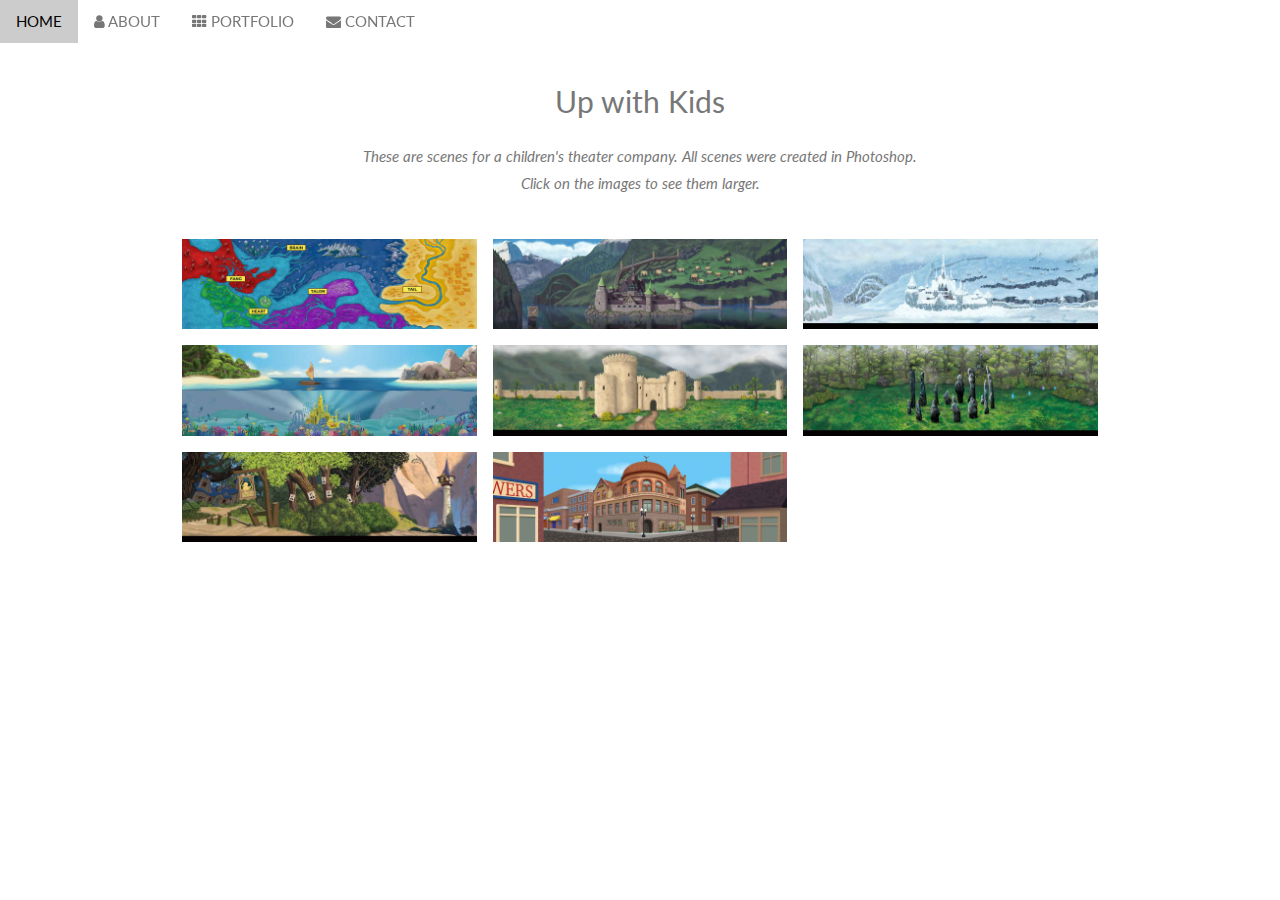
<file: UWK.html>
<!DOCTYPE html>
<html lang="en-US">
    
 <head>
    <title>Up with Kids</title>
    <meta charset="UTF-8">
    <meta name="viewport" content="width=device-width, initial-scale=1"> 
    <link rel="stylesheet" href="https://www.w3schools.com/w3css/4/w3.css">
    <link rel="stylesheet" href="https://fonts.googleapis.com/css?family=Lato">
    <link rel="stylesheet" href="https://cdnjs.cloudflare.com/ajax/libs/font-awesome/4.7.0/css/font-awesome.min.css">
  
    <link rel="stylesheet" href="CSS-files/styles.css">

 </head>

<body>

<!-- Navbar (sit on top) -->
<div class="w3-top">
  <div class="w3-bar" id="myNavbar">
    <a class="w3-bar-item w3-button w3-hover-black w3-hide-medium w3-hide-large w3-right" href="javascript:void(0);" onclick="toggleFunction()" title="Toggle Navigation Menu">
      <i class="fa fa-bars"></i>
    </a>
    <a href="index.html#home" class="w3-bar-item w3-button">HOME</a>
    <a href="index.html#about" class="w3-bar-item w3-button w3-hide-small"><i class="fa fa-user"></i> ABOUT</a>
    <a href="index.html#portfolio" class="w3-bar-item w3-button w3-hide-small"><i class="fa fa-th"></i> PORTFOLIO</a>
    <a href="index.html#contact" class="w3-bar-item w3-button w3-hide-small"><i class="fa fa-envelope"></i> CONTACT</a>
    <a href="#" class="w3-bar-item w3-button w3-hide-small w3-right w3-hover-red">
      <!-- <i class="fa fa-search"></i> -->
    </a>
  </div>

  <!-- Navbar on small screens -->
  <div id="navDemo" class="w3-bar-block w3-white w3-hide w3-hide-large w3-hide-medium">
    <a href="index.html#about" class="w3-bar-item w3-button" onclick="toggleFunction()">ABOUT</a>
    <a href="index.html#portfolio" class="w3-bar-item w3-button" onclick="toggleFunction()">PORTFOLIO</a>
    <a href="index.html#contact" class="w3-bar-item w3-button" onclick="toggleFunction()">CONTACT</a>
    <!-- <a href="#" class="w3-bar-item w3-button">SEARCH</a> -->
  </div>
</div>  


<!-- Container (Portfolio Section) -->
<div class="w3-content w3-container w3-padding-64" id="portfolio">
  <h2 class="w3-center">Up with Kids</h2>
  <p class="w3-center"><em>These are scenes for a children's theater company. All scenes were created in Photoshop.<br> Click on the images to see them larger.</em></p><br>


  <!-- Responsive Grid. Four columns on tablets, laptops and desktops. Will stack on mobile devices/small screens (100% width) -->
 
  <div class="w3-row-padding w3-center">
    <div class="w3-col m4">
      <img src="images/UWK-pics/Kumandra.jpg" style="width:100%" onclick="onClick(this)" class="w3-hover-opacity" alt="Raya and the Last Dragon - Map of Kumandra">
    </div>
    
    <div class="w3-col m4">
      <img src="images/UWK-pics/Arendelle-summer.jpg" style="width:100%" onclick="onClick(this)" class="w3-hover-opacity" alt="Frozen - Arendelle in the summer">
    </div>

    <div class="w3-col m4">
      <img src="images/UWK-pics/Arendelle-winter.jpg" style="width:100%" onclick="onClick(this)" class="w3-hover-opacity" alt="Frozen - Arendelle in the winter">
    </div>
  </div>

  <div class="w3-row-padding w3-center w3-section">

    <div class="w3-col m4">
      <img src="images/UWK-pics/Moana-&-Ariel.jpg" style="width:100%" onclick="onClick(this)" class="w3-hover-opacity" alt="Moana & Ariel">
    </div>
  
    <div class="w3-col m4">
      <img src="images/UWK-pics/Brave-castle.jpg" style="width:100%" onclick="onClick(this)" class="w3-hover-opacity" alt="Brave - Castle">
    </div>
    
    <div class="w3-col m4">
      <img src="images/UWK-pics/Brave-forest.jpg" style="width:100%" onclick="onClick(this)" class="w3-hover-opacity" alt="Brave - Stone circle with Wisps">
    </div>
  </div>

  <div class="w3-row-padding w3-center w3-section">
    <div class="w3-col m4">
      <img src="images/UWK-pics/Rapunzel.jpg" style="width:100%" onclick="onClick(this)" class="w3-hover-opacity" alt="Rapunzel - Snuggly Duckling & Tower">
    </div>

    <div class="w3-col m4">
      <img src="images/UWK-pics/GS-Museum.jpg" style="width:100%" onclick="onClick(this)" class="w3-hover-opacity" alt="Greatest Showman - Museum">
    </div>
  </div>
</div>
<!-- Modal for full size images on click-->
<div id="modal01" class="w3-modal w3-black" onclick="this.style.display='none'">
  <span class="w3-button w3-large w3-black w3-display-topright" title="Close Modal Image"><i class="fa fa-remove"></i></span>
  <div class="w3-modal-content w3-animate-zoom w3-center w3-transparent w3-padding-64">
    <img id="img01" class="w3-image">
    <p id="caption" class="w3-opacity w3-large"></p>
  </div>
</div>




    <script>
      // Modal Image Gallery
      function onClick(element) {
        document.getElementById("img01").src = element.src;
        document.getElementById("modal01").style.display = "block";
        var captionText = document.getElementById("caption");
        captionText.innerHTML = element.alt;
      }
      
      // Change style of navbar on scroll
      window.onscroll = function() {myFunction()};
      function myFunction() {
          var navbar = document.getElementById("myNavbar");
          if (document.body.scrollTop > 100 || document.documentElement.scrollTop > 100) {
              navbar.className = "w3-bar" + " w3-card" + " w3-animate-top" + " w3-white";
          } else {
              navbar.className = navbar.className.replace(" w3-card w3-animate-top w3-white", "");
          }
      }
      
      // Used to toggle the menu on small screens when clicking on the menu button
      function toggleFunction() {
          var x = document.getElementById("navDemo");
          if (x.className.indexOf("w3-show") == -1) {
              x.className += " w3-show";
          } else {
              x.className = x.className.replace(" w3-show", "");
          }
      }
      </script>

</body>
</html>
</file>
<file: CSS-files/styles.css>
* {
  box-sizing: border-box;
}

/* New index page */
body,h1,h2,h3,h4,h5,h6 {font-family: "Lato", sans-serif;}
body, html {
  height: 100%;
  color: #777;
  line-height: 1.8;
}

/* Create a Parallax Effect */
.bgimg-1, .bgimg-2, .bgimg-3 {
  background-attachment: fixed;
  background-position: center;
  background-repeat: no-repeat;
  background-size: cover;
}

/* First image (Logo. Full height) */
.bgimg-1 {
  background-image: url('/images/Stacey-pics/Stacey-7.jpg');
  min-height: 100%;
}

/* Second image (Portfolio) */
.bgimg-2 {
  background-image: url("/images/Stacey-pics/Stacey-2.jpg");
  min-height: 400px;
}

/* Third image (Contact) */
.bgimg-3 {
  background-image: url("/images/Stacey-pics/Stacey1.jpg");
  min-height: 400px;
}

.w3-wide {letter-spacing: 10px;}
.w3-hover-opacity {cursor: pointer;}

/* Turn off parallax scrolling for tablets and phones */
@media only screen and (max-device-width: 1600px) {
  .bgimg-1, .bgimg-2, .bgimg-3 {
    background-attachment: scroll;
    min-height: 400px;
  }
}
/* End new index page */
</file>
